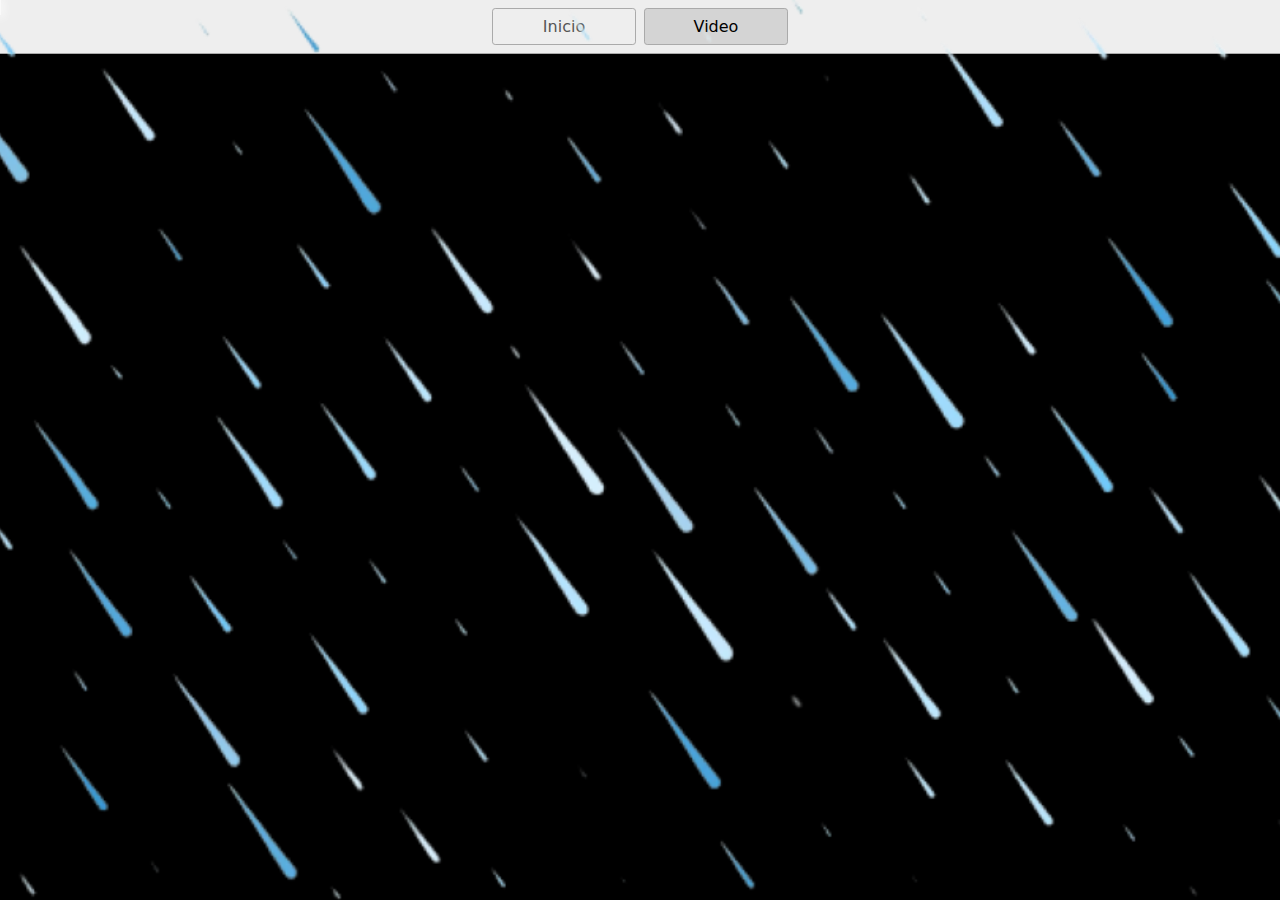
<file: lluvia.html>
<!DOCTYPE html>
<html lang="es">
  <head>
    <title>Lluvia</title>
    <meta charset="UTF-8" />
    <meta name="viewport" content="width=device-width" />
    <link rel="stylesheet" href="styles.css" />
    <style>
      body {
        background-color: black;
        overflow: hidden;
      }
      .rain {
        position: absolute;
        top: 0;
        left: 0;
        width: 100%;
        height: 100%;
        pointer-events: none;
        background: transparent
          url('Multimedia/lluvia2.png')
          center center no-repeat;
        background-size: cover;
        z-index: 1;
        animation: rain 0.5s linear infinite;
      }
      .rain:after {
        content: '';
        position: absolute;
        top: 0;
        left: 0;
        width: 1px;
        height: 15px;
        background-color: rgba(255, 255, 255, 0.7);
        box-shadow: 0 0 10px 3px rgba(255, 255, 255, 0.7);
        animation: drop 1s linear infinite;
      }
      @keyframes rain {
        0% {
          background-position: 0 0;
        }
        100% {
          background-position: 100% 100%;
        }
      }
      @keyframes drop {
        0% {
          transform: translateY(0px);
          opacity: 0;
        }
        25% {
          opacity: 1;
        }
        50% {
          opacity: 1;
        }
        75% {
          opacity: 1;
        }
        100% {
          transform: translateY(500px);
          opacity: 0;
        }
      }
    </style>
  </head>
  <body>
    <nav>
      <a href="C:/Users/pedro/Documents/GitHub/pedroxavier1451.github.io/index.html">Inicio</a>
      <a href="C:/Users/pedro/Documents/GitHub/pedroxavier1451.github.io/page2.html" aria-current="page">Video</a>
    </nav>

    <audio autoplay loop>
      <source src="Multimedia/SonidoLluvia.mp3" type="audio/mp3" />
      Tu navegador no soporta la reproducción de audio.
    </audio>

    <div class="rain"></div>
  </body>
</html>
</file>
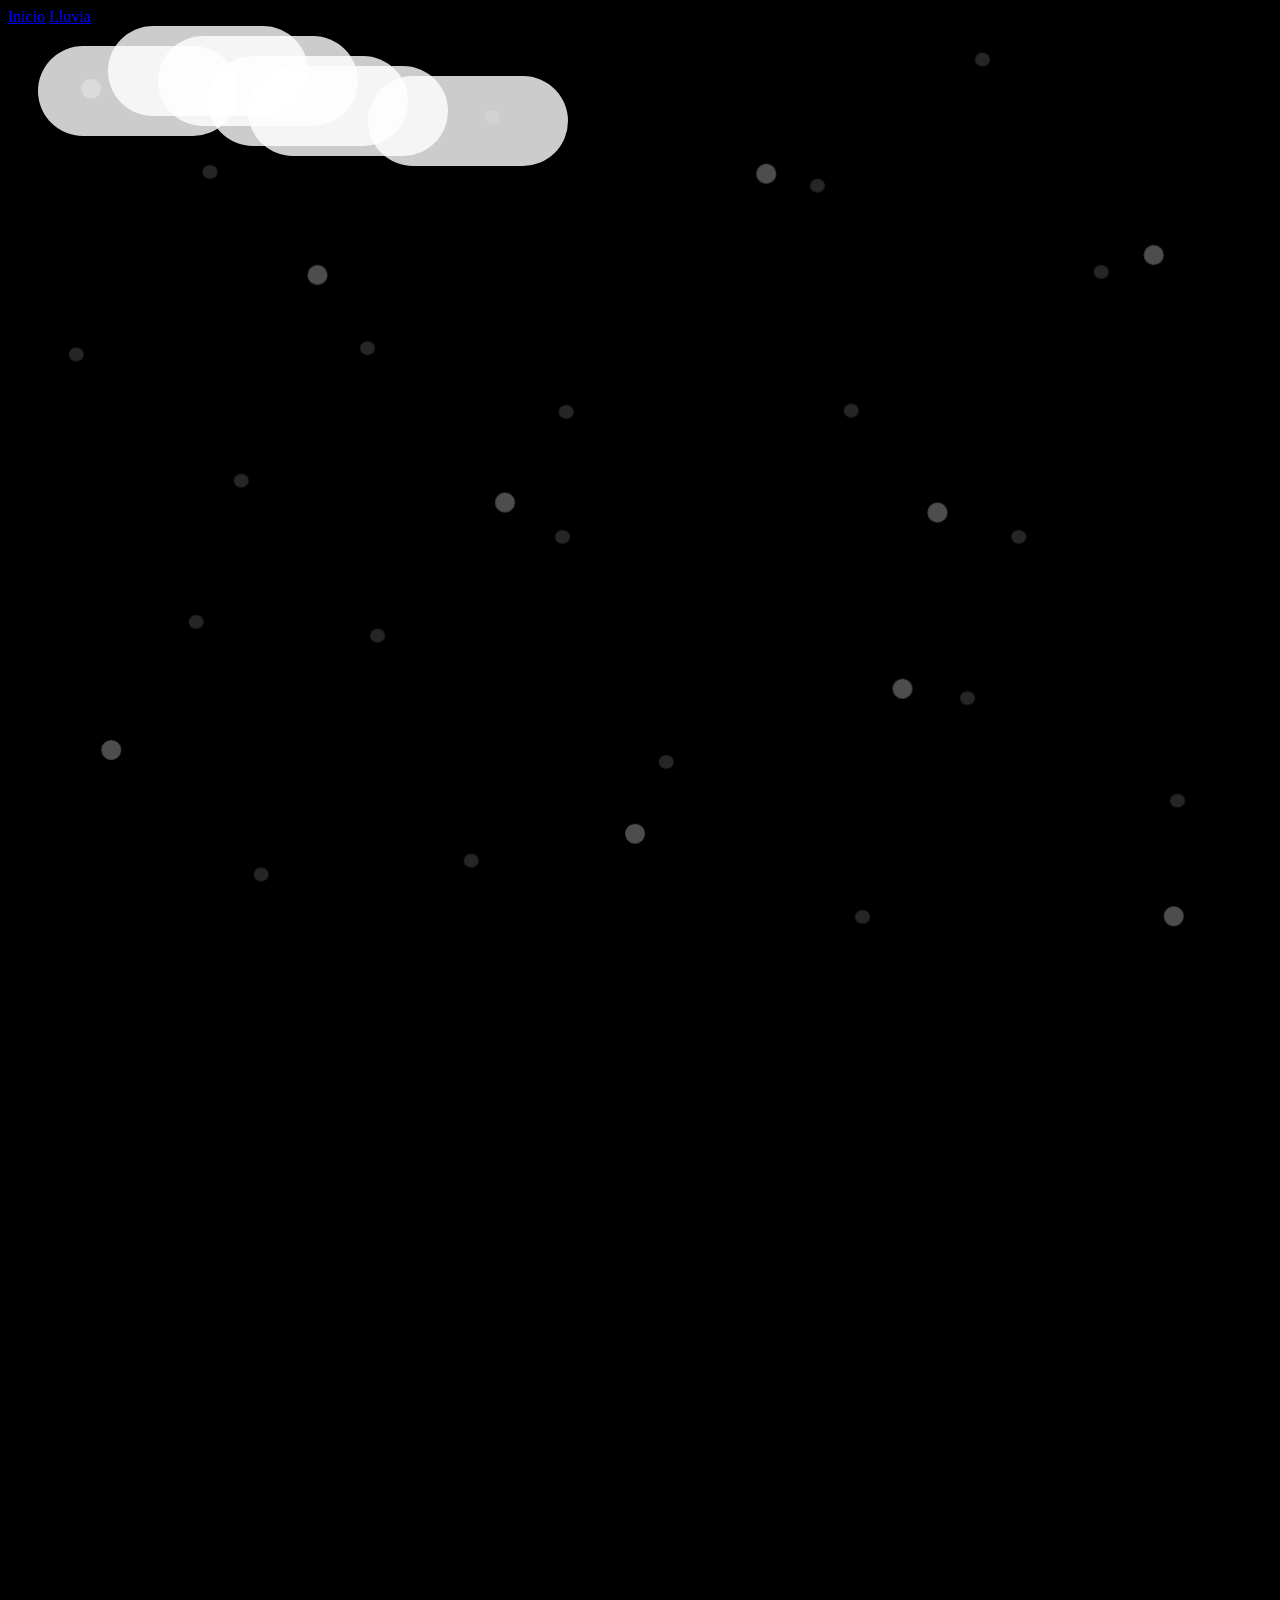
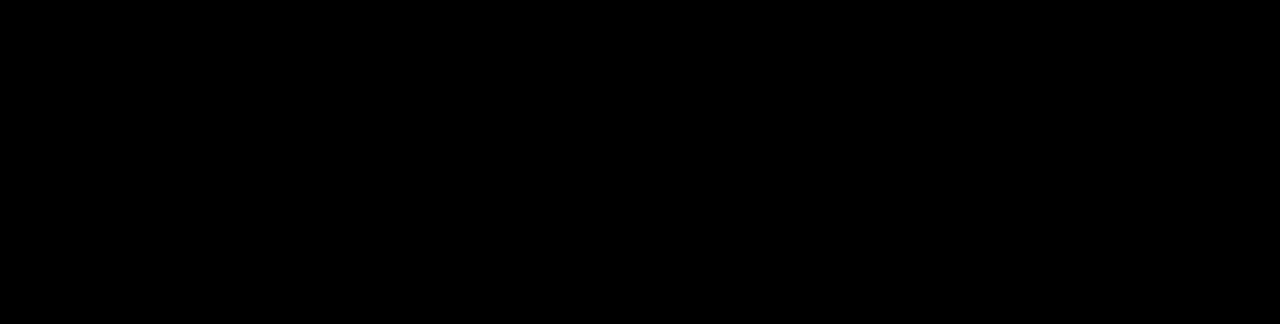
<file: nube.html>
<!DOCTYPE html>
<html lang="es">

<head>
    <title>Nube</title>
    <meta charset="UTF-8" />
    <meta name="viewport" content="width=device-width" />
    <link rel="stylesheet" href="styleNube.css" />
    <link rel="stylesheet" href="burbuja.css" />
</head>

<body>
    <nav>
        <a href="C:/Users/pedro/Documents/GitHub/pedroxavier1451.github.io/index.html">Inicio</a>
        <a href="C:/Users/pedro/Documents/GitHub/pedroxavier1451.github.io/lluvia.html" aria-current="page">Lluvia</a>
    </nav>

    <div class="cloud">
        <div class="cloud-part"></div>
        <div class="cloud-part"></div>
        <div class="cloud-part"></div>
        <div class="cloud-part"></div>
        <div class="cloud-part"></div>
        <div class="cloud-part"></div>
    </div>


    <div class="snow">
        <svg xmlns="http://www.w3.org/2000/svg" viewBox="0 0 1024 1536" preserveAspectRatio="xMidYMax slice">
            <g fill="#FFF" fill-opacity=".15" transform="translate(55 42)">
                <g id="snow-bottom-layer">
                    <ellipse cx="6" cy="1009.5" rx="6" ry="5.5" />
                    <ellipse cx="138" cy="1110.5" rx="6" ry="5.5" />
                    <ellipse cx="398" cy="1055.5" rx="6" ry="5.5" />
                    <ellipse cx="719" cy="1284.5" rx="6" ry="5.5" />
                    <ellipse cx="760" cy="1155.5" rx="6" ry="5.5" />
                    <ellipse cx="635" cy="1459.5" rx="6" ry="5.5" />
                    <ellipse cx="478" cy="1335.5" rx="6" ry="5.5" />
                    <ellipse cx="322" cy="1414.5" rx="6" ry="5.5" />
                    <ellipse cx="247" cy="1234.5" rx="6" ry="5.5" />
                    <ellipse cx="154" cy="1425.5" rx="6" ry="5.5" />
                    <ellipse cx="731" cy="773.5" rx="6" ry="5.5" />
                    <ellipse cx="599" cy="874.5" rx="6" ry="5.5" />
                    <ellipse cx="339" cy="819.5" rx="6" ry="5.5" />
                    <ellipse cx="239" cy="1004.5" rx="6" ry="5.5" />
                    <ellipse cx="113" cy="863.5" rx="6" ry="5.5" />
                    <ellipse cx="102" cy="1223.5" rx="6" ry="5.5" />
                    <ellipse cx="395" cy="1155.5" rx="6" ry="5.5" />
                    <ellipse cx="826" cy="943.5" rx="6" ry="5.5" />
                    <ellipse cx="626" cy="1054.5" rx="6" ry="5.5" />
                    <ellipse cx="887" cy="1366.5" rx="6" ry="5.5" />
                    <ellipse cx="6" cy="241.5" rx="6" ry="5.5" />
                    <ellipse cx="138" cy="342.5" rx="6" ry="5.5" />
                    <ellipse cx="398" cy="287.5" rx="6" ry="5.5" />
                    <ellipse cx="719" cy="516.5" rx="6" ry="5.5" />
                    <ellipse cx="760" cy="387.5" rx="6" ry="5.5" />
                    <ellipse cx="635" cy="691.5" rx="6" ry="5.5" />
                    <ellipse cx="478" cy="567.5" rx="6" ry="5.5" />
                    <ellipse cx="322" cy="646.5" rx="6" ry="5.5" />
                    <ellipse cx="247" cy="466.5" rx="6" ry="5.5" />
                    <ellipse cx="154" cy="657.5" rx="6" ry="5.5" />
                    <ellipse cx="731" cy="5.5" rx="6" ry="5.5" />
                    <ellipse cx="599" cy="106.5" rx="6" ry="5.5" />
                    <ellipse cx="339" cy="51.5" rx="6" ry="5.5" />
                    <ellipse cx="239" cy="236.5" rx="6" ry="5.5" />
                    <ellipse cx="113" cy="95.5" rx="6" ry="5.5" />
                    <ellipse cx="102" cy="455.5" rx="6" ry="5.5" />
                    <ellipse cx="395" cy="387.5" rx="6" ry="5.5" />
                    <ellipse cx="826" cy="175.5" rx="6" ry="5.5" />
                    <ellipse cx="626" cy="286.5" rx="6" ry="5.5" />
                    <ellipse cx="887" cy="598.5" rx="6" ry="5.5" />
                </g>
            </g>
            <g fill="#FFF" fill-opacity=".3" transform="translate(65 63)">
                <g id="snow-top-layer">
                    <circle cx="8" cy="776" r="8" />
                    <circle cx="189" cy="925" r="8" />
                    <circle cx="548" cy="844" r="8" />
                    <circle cx="685" cy="1115" r="8" />
                    <circle cx="858" cy="909" r="8" />
                    <circle cx="874" cy="1438" r="8" transform="rotate(180 874 1438)" />
                    <circle cx="657" cy="1256" r="8" transform="rotate(180 657 1256)" />
                    <circle cx="443" cy="1372" r="8" transform="rotate(180 443 1372)" />
                    <circle cx="339" cy="1107" r="8" transform="rotate(180 339 1107)" />
                    <circle cx="24" cy="1305" r="8" transform="rotate(180 24 1305)" />
                    <circle cx="8" cy="8" r="8" />
                    <circle cx="189" cy="157" r="8" />
                    <circle cx="548" cy="76" r="8" />
                    <circle cx="685" cy="347" r="8" />
                    <circle cx="858" cy="141" r="8" />
                    <circle cx="874" cy="670" r="8" transform="rotate(180 874 670)" />
                    <circle cx="657" cy="488" r="8" transform="rotate(180 657 488)" />
                    <circle cx="443" cy="604" r="8" transform="rotate(180 443 604)" />
                    <circle cx="339" cy="339" r="8" transform="rotate(180 339 339)" />
                    <circle cx="24" cy="537" r="8" transform="rotate(180 24 537)" />
                </g>
            </g>
        </svg>
    </div>

</body>

</html>
</file>
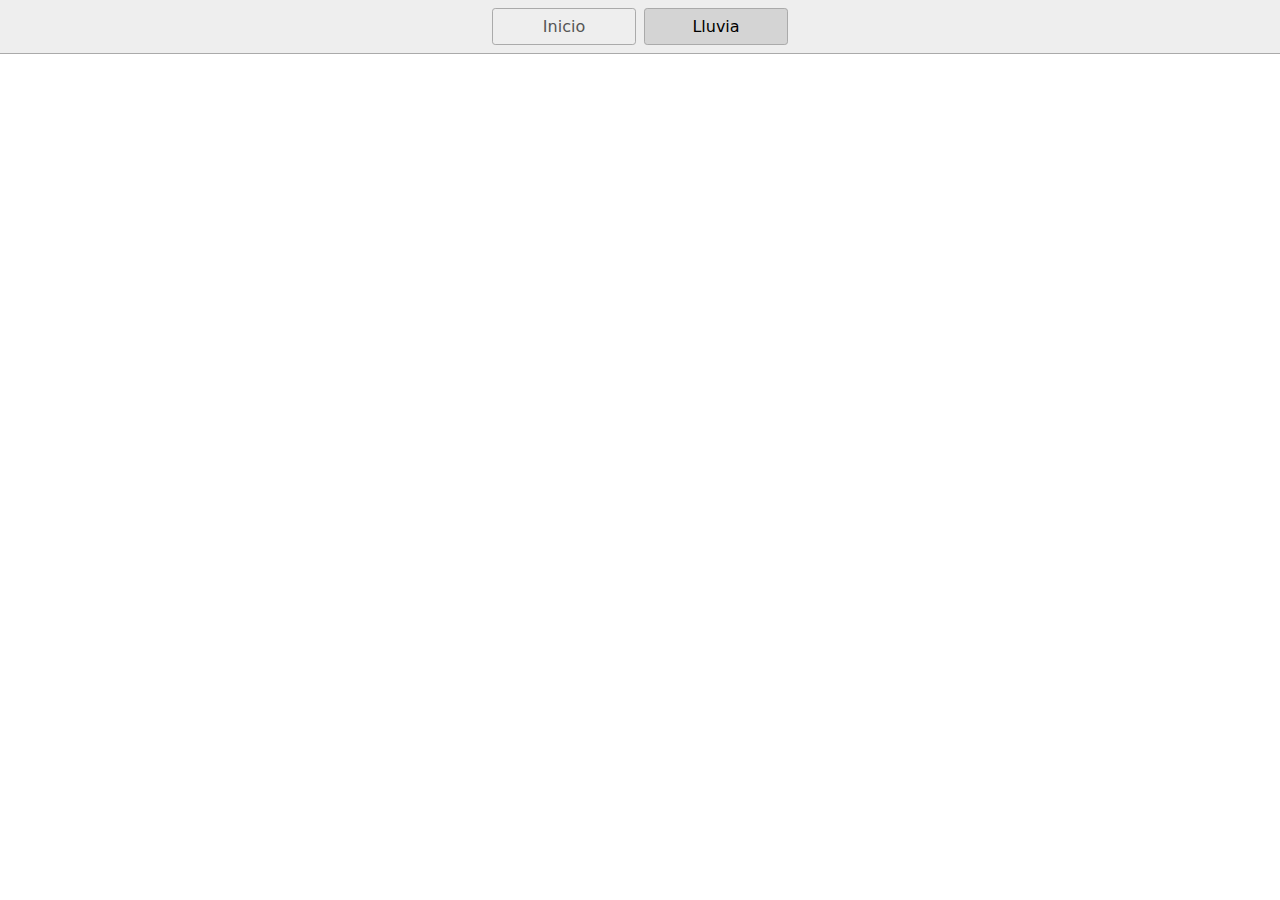
<file: page2.html>
<!DOCTYPE html>
<html lang="es">
  <head>
    <title>Video</title>
    <meta charset="UTF-8" />
    <meta name="viewport" content="width=device-width" />
    <link rel="stylesheet" href="styles.css" />
  </head>
  <body>
    <nav>
      <a href="C:/Users/pedro/Documents/GitHub/pedroxavier1451.github.io/index.html">Inicio</a>
      <a href="C:/Users/pedro/Documents/GitHub/pedroxavier1451.github.io/lluvia.html" aria-current="page">Lluvia</a>
    </nav>

    <video autoplay loop>
		<source src="https://www.w3schools.com/html/mov_bbb.mp4" type="video/mp4">
	  </video>
    <div class="rain"></div>
  </body>
</html>
</file>
<file: styles.css>
* {
  box-sizing: border-box;
}

body {
  margin: 0;
  font-family: system-ui, sans-serif;
  color: black;
  background-color: white;
}

nav {
  display: flex;
  flex-wrap: wrap;
  align-items: center;
  justify-content: center;
  padding: 0.5rem;
  gap: 0.5rem;
  border-bottom: solid 1px #aaa;
  background-color: #eee;
}

aside a {
  color: yellow;
}

nav a {
  display: inline-block;
  min-width: 9rem;
  padding: 0.5rem;
  border-radius: 0.2rem;
  border: solid 1px #aaa;
  text-align: center;
  text-decoration: none;
  color: #555;
}

nav a[aria-current='page'] {
  color: #000;
  background-color: #d4d4d4;
}

main {
  padding: 1rem;
}

main div {
  background-color: aquamarine;
}

h1 {
  font-weight: bold;
  font-size: 1.5rem;
  text-align: center;
}

h2 {
  font-weight: bold;
  font-size: 1.5rem;
  text-align: center;
}

h3 {
  font-weight: bold;
  font-size: 1.5rem;
  text-align: center;
}

.container {
  text-align: center;
}

video {
  position: fixed;
  z-index: -1;
  width: 100%;
  height: 100%;
  object-fit: cover;
}

.rotating-text {
  display: inline-block;
  animation: rotate 5s infinite linear;
}

@keyframes rotate {
  from {
    transform: rotate(0deg);
  }
  to {
    transform: rotate(360deg);
  }
}

#pie{
  color: aqua;
}

  ul li:nth-child(even) {
    color: red;
  }
  
  ul li:nth-child(odd) {
    color: blue;
  }
</file>
<file: styleNube.css>
.cloud {
    position: fixed;
    width: 200px;
    height: 100px;
  }
  
  .cloud-part {
    position: absolute;
    width: 200px;
    height: 90px;
    border-radius: 65px;
    background-color: white;
    opacity: 0.8;
  }
  
  .cloud-part:nth-child(1) {
    top: 20px;
    left: 30px;
    animation: move-cloud 35s ease-in-out infinite;
  }
  
  .cloud-part:nth-child(2) {
    top: 0px;
    left: 100px;
    animation: move-cloud 34s ease-in-out 0.2s infinite;
  }
  
  .cloud-part:nth-child(3) {
    top: 10px;
    left: 150px;
    animation: move-cloud 33s ease-in-out 0.4s infinite;
  }

  .cloud-part:nth-child(4) {
    top: 30px;
    left: 200px;
    animation: move-cloud 32s ease-in-out 0.6s infinite;
  }

  .cloud-part:nth-child(5) {
    top: 40px;
    left: 240px;
    animation: move-cloud 31s ease-in-out 0.8s infinite;
  }

  .cloud-part:nth-child(6) {
    top: 50px;
    left: 360px;
    animation: move-cloud 30s ease-in-out 1s infinite;
  }
  
  
  @keyframes move-cloud {
    0% {
      transform: translateX(0);
    }
    50% {
      transform: translateX(900px) translateY(-10px);
    }
    100% {
      transform: translateX(0);
    }
  }
  body{
    background-color: black;
  }
</file>
<file: burbuja.css>
.snow {
  position: absolute;
  min-width: 100vw;
  min-height: 100vh;
  height: 100%;
  width: 100%;
  top: 0;
  left: 0;
}

.snow .svg {
  position: absolute;
  width: 100%;
  height: 100%;
}

#snow-top-layer {
  will-change: transform;
  transform: translateY(-768px);
  -webkit-animation: fall 22.5s infinite linear;
          animation: fall 22.5s infinite linear;
}

#snow-bottom-layer {
  will-change: transform;
  transform: translateY(-768px);
  -webkit-animation: fall 45s infinite linear;
          animation: fall 45s infinite linear;
}

@-webkit-keyframes fall {
  100% {
    transform: translateY(0);
  }
}

@keyframes fall {
  100% {
    transform: translateY(0);
  }
}
</file>
